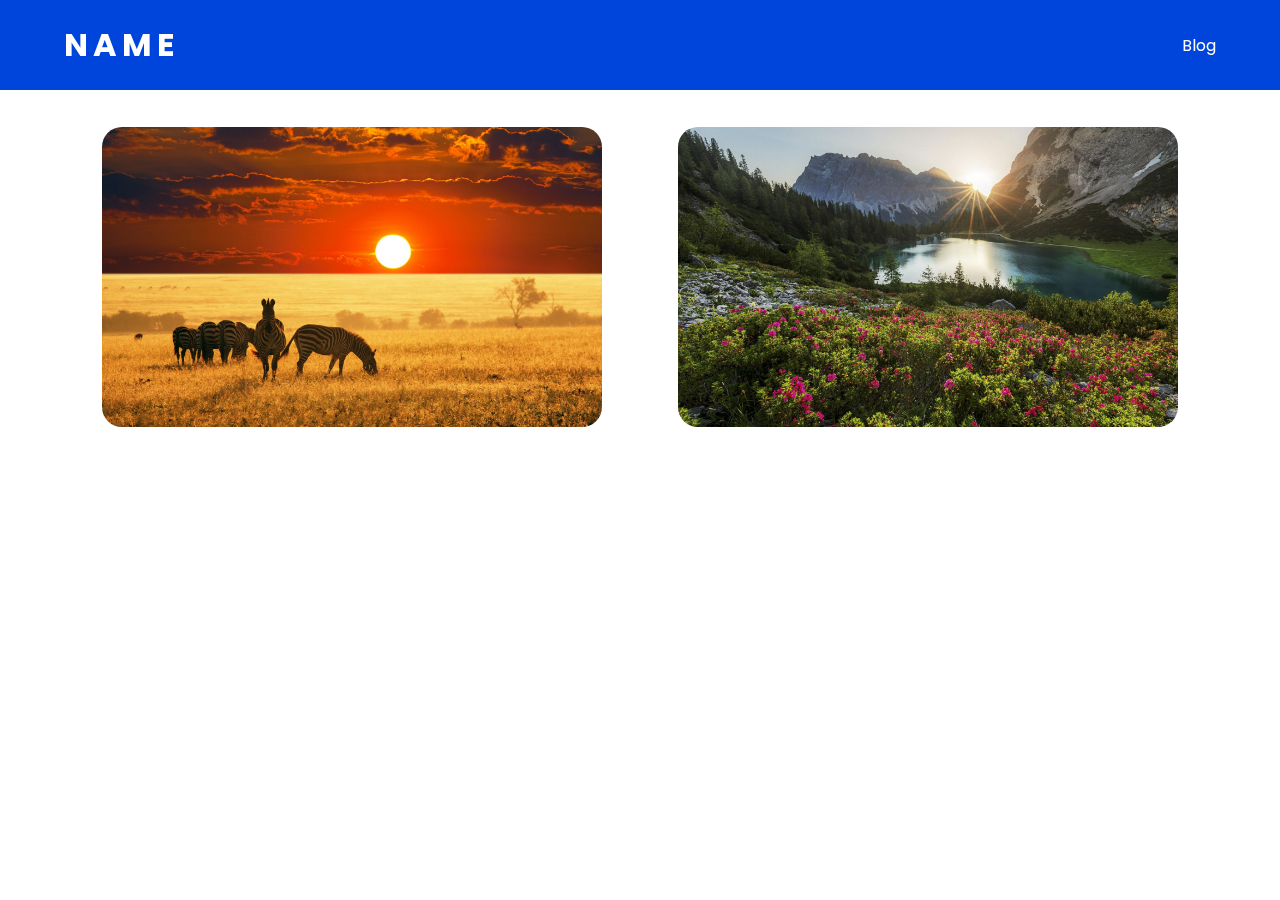
<file: others/index.html>
<!DOCTYPE html>
<html lang="en">
  <head>
    <meta charset="UTF-8" />
    <meta http-equiv="X-UA-Compatible" content="IE=edge" />
    <meta name="viewport" content="width=device-width, initial-scale=1.0" />
    <link
      rel="stylesheet"
      href="https://use.fontawesome.com/releases/v5.4.1/css/all.css"
      integrity="sha384-5sAR7xN1Nv6T6+dT2mhtzEpVJvfS3NScPQTrOxhwjIuvcA67KV2R5Jz6kr4abQsz"
      crossorigin="anonymous"
    />

    <link rel="preconnect" href="https://fonts.gstatic.com" />
    <link
      href="https://fonts.googleapis.com/css2?family=Poppins:wght@400;700&display=swap"
      rel="stylesheet"
    />
    <link rel="stylesheet" href="./styles/style.css" />
    <link rel="stylesheet" href="./styles/eachBlog.css" />
    <link rel="stylesheet" href="./styles/blogCard.css" />
    <link rel="stylesheet" href="./styles/blog.css" />
    <title>Name</title>
  </head>
  <body>
    <header>
      <nav>
        <div class="logo">
          <h1>Name</h1>
        </div>
        <ul class="nav-links">
          <li><a href="./index.html">Blog</a></li>
        </ul>
      </nav>
    </header>
    <section class="blog-section">
      <div class="blog blog1">
        <div class="dummy"></div>
        <div class="arrow"><i class="fas fa-arrow-left"></i></div>
        <div class="blog-content">
          <h1>Wildlife</h1>
          <p>
            Lorem ipsum dolor, sit amet consectetur adipisicing elit. Rem
            eligendi corporis consequuntur voluptate beatae atque.
          </p>
          <a href="./pages/blogs/wildlife.html">Read More</a>
        </div>
      </div>
      <div class="blog blog2">
        <div class="dummy"></div>
        <div class="arrow"><i class="fas fa-arrow-left"></i></div>

        <div class="blog-content">
          <h1>Nature</h1>
          <p>
            Lorem ipsum dolor sit amet consectetur adipisicing elit. Perferendis
            repellat facilis consectetur eum, sunt illum ex quas neque ducimus
            voluptate.
          </p>
          <a href="./pages/blogs/nature.html">Read More</a>
        </div>
      </div>
    </section>
  </body>
</html>
</file>
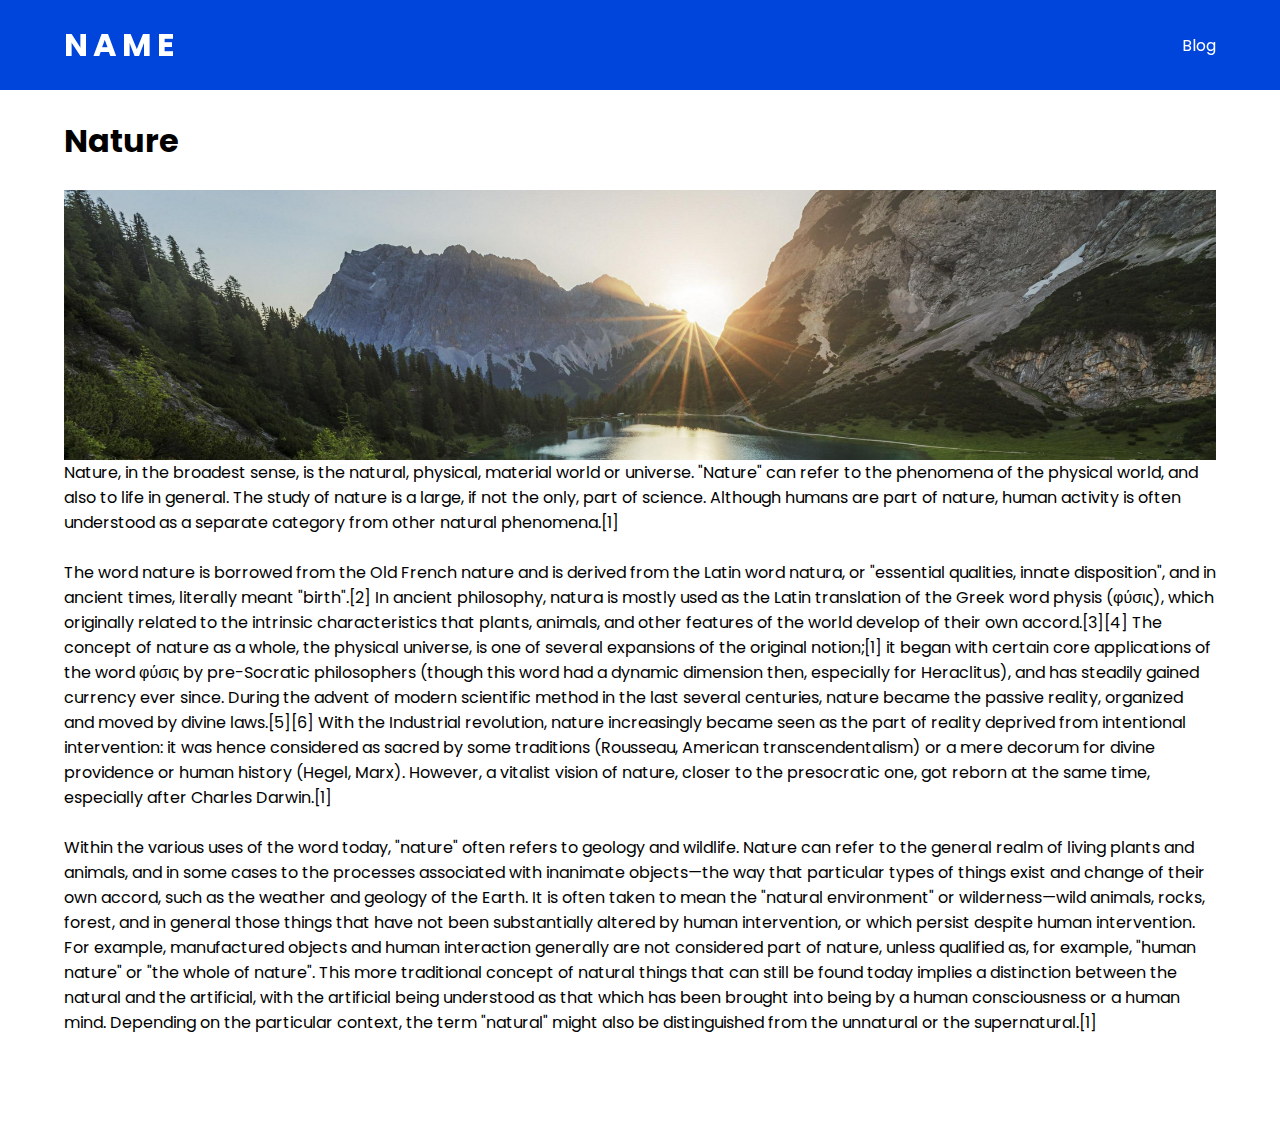
<file: others/pages/blogs/nature.html>
<!DOCTYPE html>
<html lang="en">
  <head>
    <meta charset="UTF-8" />
    <meta http-equiv="X-UA-Compatible" content="IE=edge" />
    <meta name="viewport" content="width=device-width, initial-scale=1.0" />
    <link rel="preconnect" href="https://fonts.gstatic.com" />
    <link
      href="https://fonts.googleapis.com/css2?family=Poppins:wght@400;700&display=swap"
      rel="stylesheet"
    />
    <link rel="stylesheet" href="../../styles/style.css"" />
    <link rel="stylesheet" href="../../styles/eachBlog.css" />
    <title>Name | Nature</title>
  </head>
  <body>
    <header>
      <nav>
        <div class="logo">
          <h1>Name</h1>
        </div>
        <ul class="nav-links">
          <li><a href="../../index.html">Blog</a></li>
        </ul>
      </nav>
    </header>
    <section class="in-blog-section">
      <h1>Nature</h1>
      <br />
      <div class="img-container">
        <img src="../../src/nature.jpg" alt="nature-img" />
      </div>
      <p>
        Nature, in the broadest sense, is the natural, physical, material world
        or universe. "Nature" can refer to the phenomena of the physical world,
        and also to life in general. The study of nature is a large, if not the
        only, part of science. Although humans are part of nature, human
        activity is often understood as a separate category from other natural
        phenomena.[1]
        <br />
        <br />
        The word nature is borrowed from the Old French nature and is derived
        from the Latin word natura, or "essential qualities, innate
        disposition", and in ancient times, literally meant "birth".[2] In
        ancient philosophy, natura is mostly used as the Latin translation of
        the Greek word physis (φύσις), which originally related to the intrinsic
        characteristics that plants, animals, and other features of the world
        develop of their own accord.[3][4] The concept of nature as a whole, the
        physical universe, is one of several expansions of the original
        notion;[1] it began with certain core applications of the word φύσις by
        pre-Socratic philosophers (though this word had a dynamic dimension
        then, especially for Heraclitus), and has steadily gained currency ever
        since. During the advent of modern scientific method in the last several
        centuries, nature became the passive reality, organized and moved by
        divine laws.[5][6] With the Industrial revolution, nature increasingly
        became seen as the part of reality deprived from intentional
        intervention: it was hence considered as sacred by some traditions
        (Rousseau, American transcendentalism) or a mere decorum for divine
        providence or human history (Hegel, Marx). However, a vitalist vision of
        nature, closer to the presocratic one, got reborn at the same time,
        especially after Charles Darwin.[1]
        <br />
        <br />
        Within the various uses of the word today, "nature" often refers to
        geology and wildlife. Nature can refer to the general realm of living
        plants and animals, and in some cases to the processes associated with
        inanimate objects—the way that particular types of things exist and
        change of their own accord, such as the weather and geology of the
        Earth. It is often taken to mean the "natural environment" or
        wilderness—wild animals, rocks, forest, and in general those things that
        have not been substantially altered by human intervention, or which
        persist despite human intervention. For example, manufactured objects
        and human interaction generally are not considered part of nature,
        unless qualified as, for example, "human nature" or "the whole of
        nature". This more traditional concept of natural things that can still
        be found today implies a distinction between the natural and the
        artificial, with the artificial being understood as that which has been
        brought into being by a human consciousness or a human mind. Depending
        on the particular context, the term "natural" might also be
        distinguished from the unnatural or the supernatural.[1]
      </p>
    </section>
  </body>
</html>
</file>
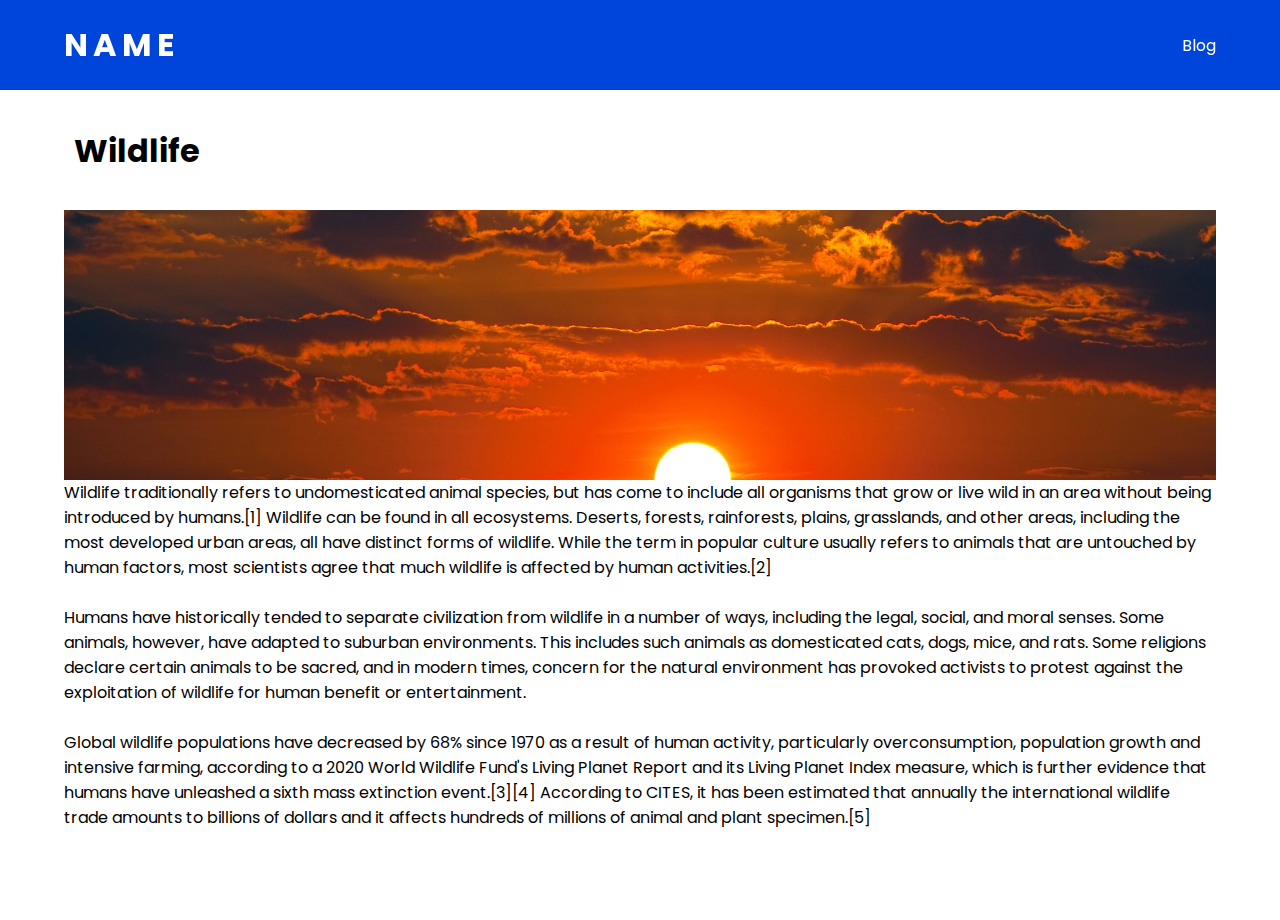
<file: others/pages/blogs/wildlife.html>
<!DOCTYPE html>
<html lang="en">
  <head>
    <meta charset="UTF-8" />
    <meta http-equiv="X-UA-Compatible" content="IE=edge" />
    <meta name="viewport" content="width=device-width, initial-scale=1.0" />
    <link rel="preconnect" href="https://fonts.gstatic.com" />
    <link
      href="https://fonts.googleapis.com/css2?family=Poppins:wght@400;700&display=swap"
      rel="stylesheet"
    />
    <link rel="stylesheet" href="../../styles/style.css"" />
    <link rel="stylesheet" href="../../styles/eachBlog.css" />
    <title>Name | Wildlife</title>
  </head>
  <body>
    <header>
      <nav>
        <div class="logo">
          <h1>Name</h1>
        </div>
        <ul class="nav-links">
          <li><a href="../../index.html">Blog</a></li>
        </ul>
      </nav>
    </header>
    <section class="in-blog-section">
      <h1 class="blog-title">Wildlife</h1>
      <br />
      <div class="img-container">
        <img src="../../src/wildlife.jpg" alt="wildlife-img" />
      </div>
      <p>
        Wildlife traditionally refers to undomesticated animal species, but has
        come to include all organisms that grow or live wild in an area without
        being introduced by humans.[1] Wildlife can be found in all ecosystems.
        Deserts, forests, rainforests, plains, grasslands, and other areas,
        including the most developed urban areas, all have distinct forms of
        wildlife. While the term in popular culture usually refers to animals
        that are untouched by human factors, most scientists agree that much
        wildlife is affected by human activities.[2]
        <br />
        <br />
        Humans have historically tended to separate civilization from wildlife
        in a number of ways, including the legal, social, and moral senses. Some
        animals, however, have adapted to suburban environments. This includes
        such animals as domesticated cats, dogs, mice, and rats. Some religions
        declare certain animals to be sacred, and in modern times, concern for
        the natural environment has provoked activists to protest against the
        exploitation of wildlife for human benefit or entertainment.
        <br />
        <br />
        Global wildlife populations have decreased by 68% since 1970 as a result
        of human activity, particularly overconsumption, population growth and
        intensive farming, according to a 2020 World Wildlife Fund's Living
        Planet Report and its Living Planet Index measure, which is further
        evidence that humans have unleashed a sixth mass extinction event.[3][4]
        According to CITES, it has been estimated that annually the
        international wildlife trade amounts to billions of dollars and it
        affects hundreds of millions of animal and plant specimen.[5]
      </p>
    </section>
  </body>
</html>
</file>
<file: others/styles/style.css>
* {
  margin: 0;
  padding: 0;
  box-sizing: border-box;
  font-family: "Poppins", sans-serif;
}

html,
body {
  width: 100%;
  min-height: 100vh;
}

header {
  position: fixed;
  top: 0;
  left: 0;
  width: 100%;
  margin: auto;
  height: 10vh;
  background-color: rgb(0, 69, 219);
  display: flex;
  align-items: center;
  box-shadow: 10px 10px 0 white;
}

header nav {
  width: 90%;
  margin: auto;
  display: flex;
  align-items: center;
  justify-content: space-between;
}

.nav-links {
  list-style: none;
}

a {
  text-decoration: none;
  color: white;
}

.logo h1 {
  color: white;
  text-transform: uppercase;
  letter-spacing: 5px;
}

section {
  padding-top: 13vh;
}
</file>
<file: others/styles/eachBlog.css>
.in-blog-section {
  width: 90%;
  padding-bottom: 10vh;
  margin: auto;
}

.img-container {
  width: 100%;
  height: 30vh;
  overflow: hidden;
}

.img-container img {
  width: 100%;
}

.blog-title {
  font-size: 2rem;
  color: black;
  width: 100%;
  padding: 10px;
}
</file>
<file: others/styles/blogCard.css>
.blog {
  width: 500px;
  margin: 10px auto;
  height: 300px;
  border-radius: 20px;
  overflow: hidden;
  display: flex;
  align-items: center;
  justify-content: space-between;
}

.blog1 {
  background: url("../src/wildlife.jpg");
  background-size: cover;
}
.blog2 {
  background: url("../src/nature.jpg");
  background-size: cover;
}

.blog-content {
  height: inherit;
  width: 60%;
  text-align: justify;
  background-color: rgba(240, 248, 255, 0.8);
  padding: 20px;
  transition: 200ms ease-in-out;
  font-weight: bold;
  display: flex;
  flex-direction: column;
  justify-content: space-between;
  transform: translateX(100%);
}

.blog-content a {
  width: 35%;
  text-align: center;
  padding: 5px;
  font-weight: 100;
  font-size: 0.8rem;
  background-color: blue;
}

.blog:hover .blog-content {
  transform: translateX(0);
}

.blog-content p {
  font-size: 0.8rem;
}

.arrow {
  position: absolute;
  right: 15%;
  color: white;
  font-weight: bold;
  font-size: 2rem;
  transition: opacity 400ms ease-in-out 300ms, transform 300ms ease-in-out;
}

.blog:hover .arrow {
  opacity: 0;
  transform: translateX(-60vw);
}
</file>
<file: others/styles/blog.css>
.blog-section {
  display: flex;
  flex-wrap: wrap;
  align-items: center;
  justify-content: space-around;
  width: 90%;
  margin: auto;
}
</file>
